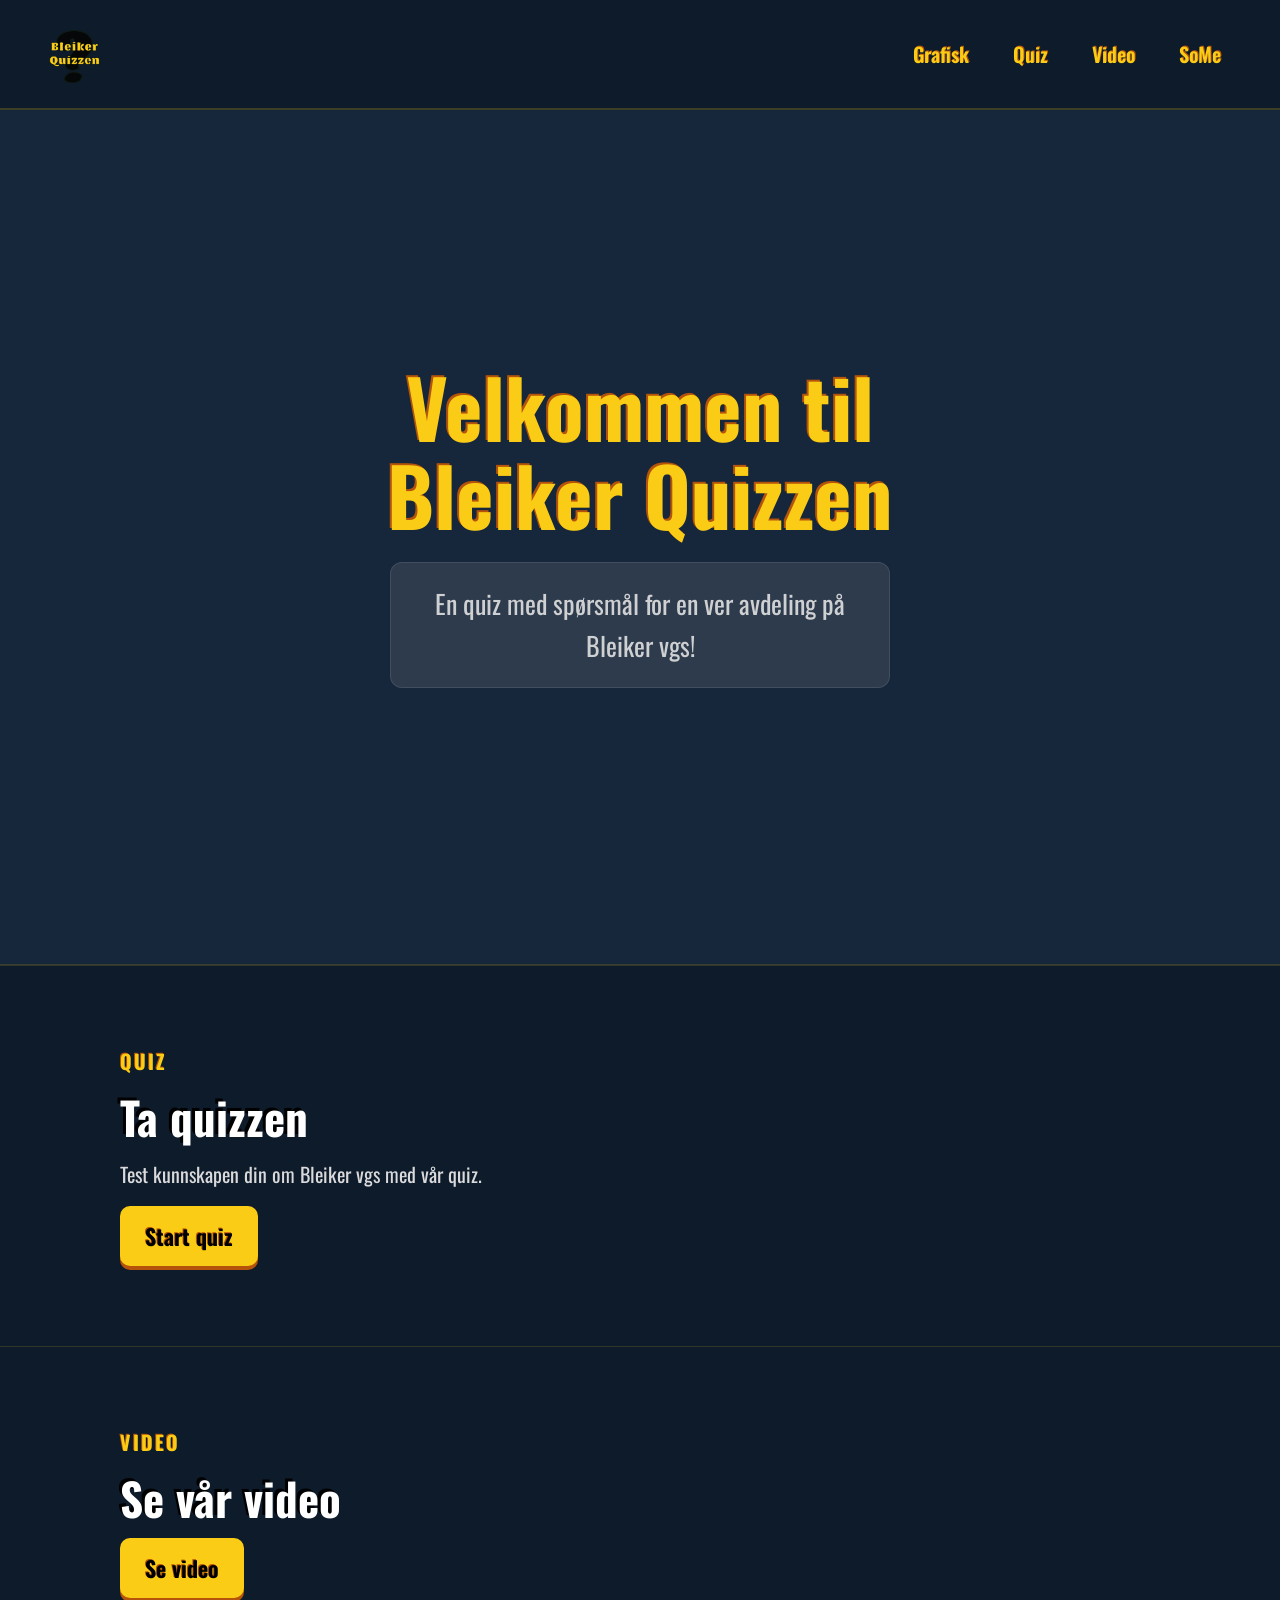
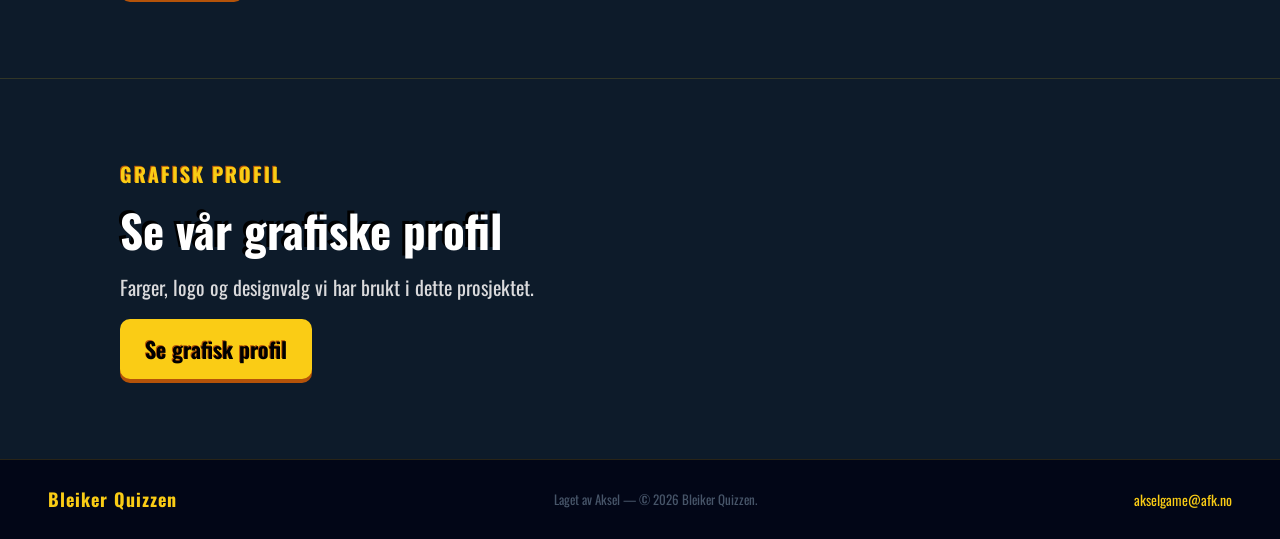
<file: index.html>
<!DOCTYPE html>
<html lang="en">
<head>
  <meta charset="UTF-8">
  <meta name="viewport" content="width=device-width, initial-scale=1.0">
  <title>Bleiker Quizzen</title>
  <link href="https://fonts.googleapis.com/css2?family=Oswald:wght@400;600;700&display=swap" rel="stylesheet">
  <link rel="stylesheet" href="./css/main.css">
</head>
<body>

<nav class="navbar">
  <img src="./img/logoo.png" class="logo">
  <a href="/BleikerQuizzen/index.html"></a>
  <div class="nav-links">
<div class="nav-links">
  <a href="html/grafisk.html">Grafisk</a>
  <a href="html/quiz.html">Quiz</a>
  <a href="html/video.html">Video</a>
  <a href="html/some.html">SoMe</a>
</div>
  </div>
</nav>

<section class="hero">
  <h1>Velkommen til<br>Bleiker Quizzen</h1>
  <div class="card">
    En quiz med spørsmål for en ver avdeling på Bleiker vgs!
  </div>
  <div class="buttons">

  </div>
</section>

<section class="promo-section">

  <div class="promo-card">
    <div class="promo-text">
      <span class="promo-tag">Quiz</span>
      <h2>Ta quizzen</h2>
      <p>Test kunnskapen din om Bleiker vgs med vår quiz.</p>
      <a href="./html/quiz.html"><button class="promo-btn">Start quiz</button></a>
    </div>
  </div>

  <div class="promo-card">
    <div class="promo-icon"></div>
    <div class="promo-text">
      <span class="promo-tag">Video</span>
      <h2>Se vår video</h2>
      <a href="./html/video.html"><button class="promo-btn">Se video</button></a>
    </div>
  </div>

  <div class="promo-card">
    <div class="promo-text">
      <span class="promo-tag">Grafisk profil</span>
      <h2>Se vår grafiske profil</h2>
      <p>Farger, logo og designvalg vi har brukt i dette prosjektet.</p>
      <a href="./html/grafisk.html"><button class="promo-btn">Se grafisk profil</button></a>
    </div>
  </div>

</section>

<footer class="footer">
  <div class="footer-left">

    <span class="footer-brand">Bleiker Quizzen</span>
  </div>
  <p class="footer-copy">Laget av Aksel — © 2026 Bleiker Quizzen.</p>
  <div class="footer-right">
    <a href="mailto:akselgame@afk.no">akselgame@afk.no</a>
  </div>
</footer>

</body>
</file>
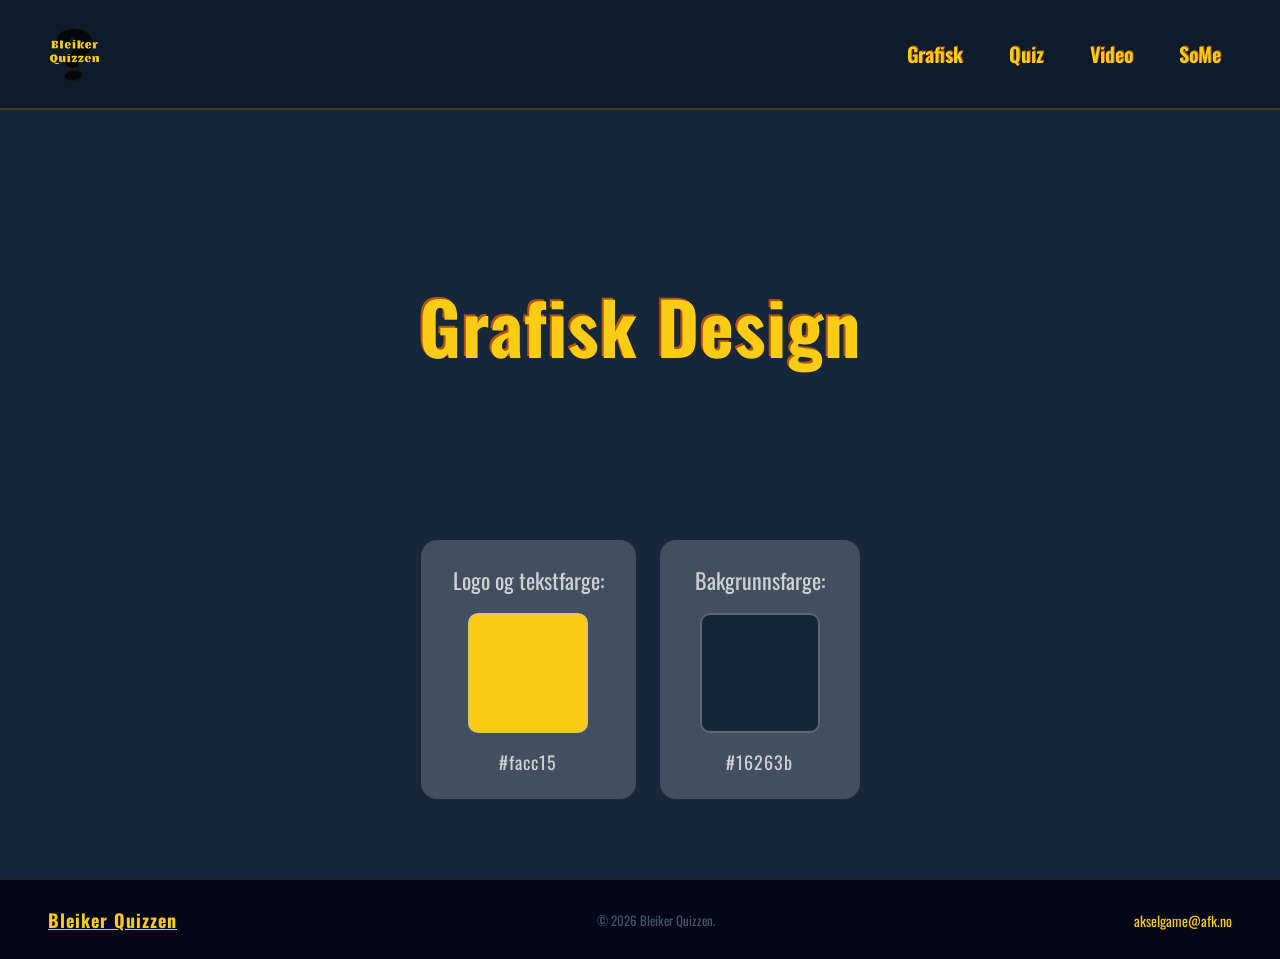
<file: html/grafisk.html>
<!DOCTYPE html>
<html lang="no">
<head>
  <meta charset="UTF-8">
  <meta name="viewport" content="width=device-width, initial-scale=1.0">
  <title>Grafisk</title>
  <link href="https://fonts.googleapis.com/css2?family=Oswald:wght@400;600;700&display=swap" rel="stylesheet">
  <link rel="stylesheet" href="../css/grafisk.css">
</head>
<body>
 
  <nav class="navbar">
    <a href="../index.html">
      <img src="../img/logoo.png" class="logo" alt="logo">
    </a>
    <div class="nav-links">
      <a href="../html/grafisk.html">Grafisk</a>
      <a href="../html/quiz.html">Quiz</a>
      <a href="../html/video.html">Video</a>
      <a href="../html/some.html">SoMe</a>
    </div>
  </nav>
 
  <section class="hero">
    <h1>Grafisk Design</h1>
  </section>
 
  <div class="color-section">
    <div class="color-card">
      <p>Logo og tekstfarge:</p>
      <div class="color-box" style="background: #facc15;"></div>
      <span class="color-hex">#facc15</span>
    </div>
    <div class="color-card">
      <p>Bakgrunnsfarge:</p>
      <div class="color-box" style="background: #16263b;"></div>
      <span class="color-hex">#16263b</span>
    </div>
  </div>
 
  <footer class="footer">
    <div class="footer-left">
      <a class="footer-brand" href="../index.html">Bleiker Quizzen</a>
    </div>
    <p class="footer-copy">© 2026 Bleiker Quizzen.</p>
    <div class="footer-right">
      <a href="mailto:akselgame@afk.no">akselgame@afk.no</a>
    </div>
  </footer>
 
</body>
</html>
</file>
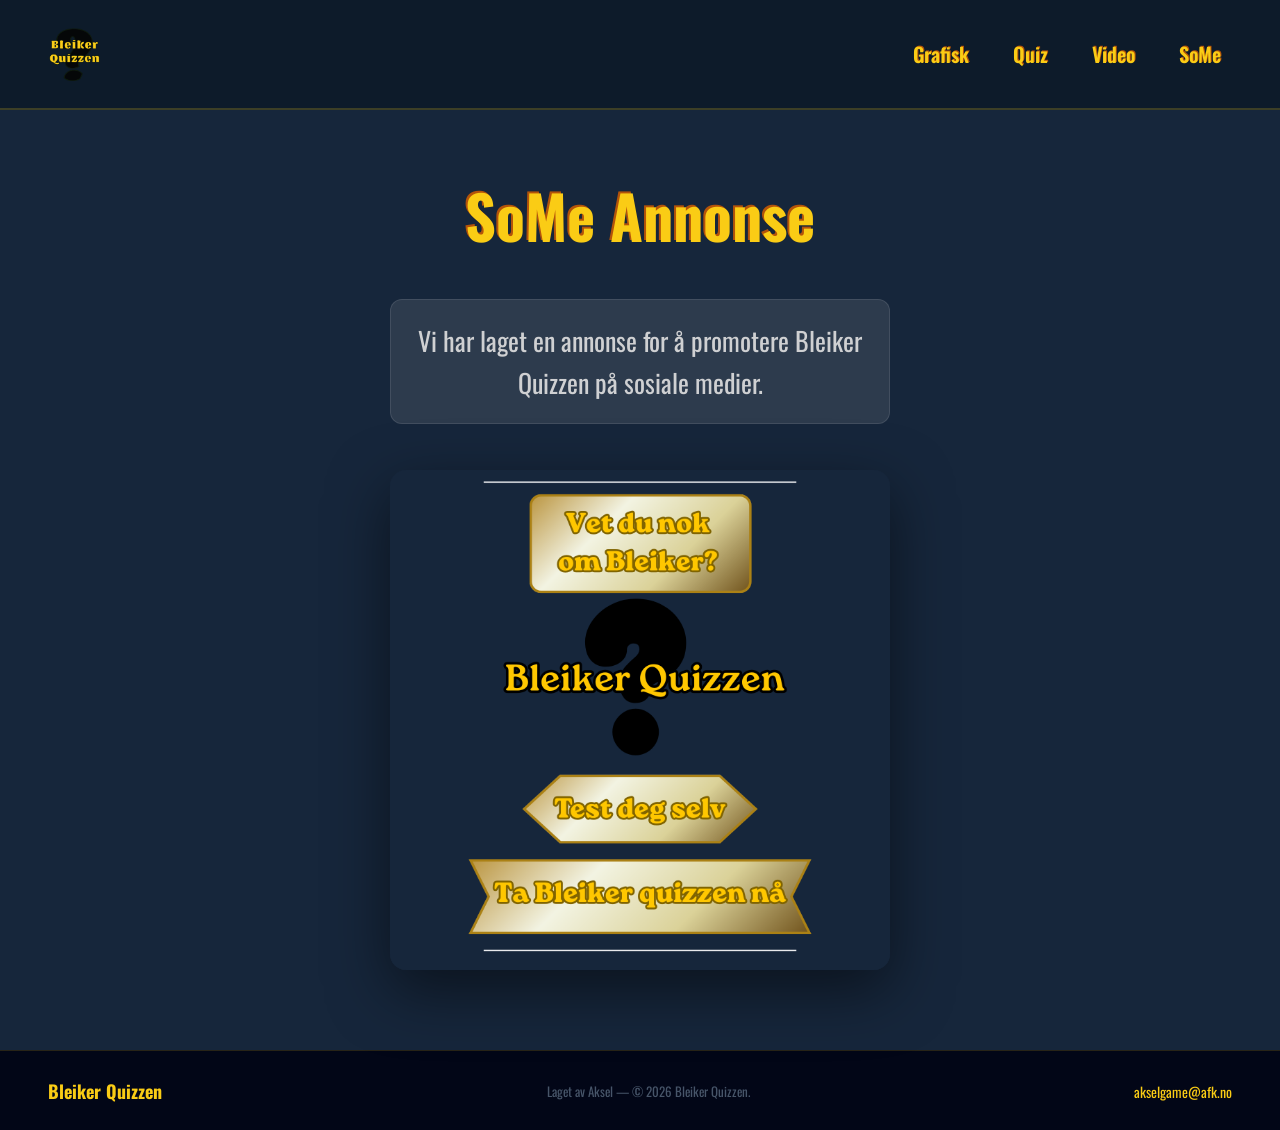
<file: html/some.html>
<!DOCTYPE html>
<html lang="no">
<head>
  <meta charset="UTF-8">
  <meta name="viewport" content="width=device-width, initial-scale=1.0">
  <title>SoMe - Bleiker Quizzen</title>
  <link href="https://fonts.googleapis.com/css2?family=Oswald:wght@400;600;700&display=swap" rel="stylesheet">
  <link rel="stylesheet" href="../css/some.css">
</head>
<body>
 
  <nav class="navbar">
    <a href="../index.html">
      <img src="../img/logoo.png" class="logo" alt="logo">
    </a>
    <div class="nav-links">
      <a href="../html/grafisk.html">Grafisk</a>
      <a href="../html/quiz.html">Quiz</a>
      <a href="../html/video.html">Video</a>
      <a href="../html/some.html">SoMe</a>
    </div>
  </nav>
 
  <section class="hero">
    <h1>SoMe Annonse</h1>
    <p>Vi har laget en annonse for å promotere Bleiker Quizzen på sosiale medier.</p>
  </section>
 
  <section class="poster-section">
    <img src="../img/some-plakat.png" alt="SoMe annonse" class="poster-img">
  </section>
 
  <footer class="footer">
    <div class="footer-left">
      <span class="footer-brand">Bleiker Quizzen</span>
    </div>
    <p class="footer-copy">Laget av Aksel — © 2026 Bleiker Quizzen.</p>
    <div class="footer-right">
      <a href="mailto:akselgame@afk.no">akselgame@afk.no</a>
    </div>
  </footer>
 
</body>
</html>
</file>
<file: css/main.css>
* {
  margin: 0;
  padding: 0;
  box-sizing: border-box;
}

body {
  font-family: 'Oswald', sans-serif;
  min-height: 100vh;
  background: #16263b;
}

.navbar {
  display: flex;
  justify-content: space-between;
  align-items: center;
  padding: 10px 40px;
  background: #0d1b2a;
  border-bottom: 2px solid rgba(250,204,21,0.2);
  height: 110px;
}

.logo {
  height: 100px;
  width: auto;
  cursor: pointer;
  margin-top: 40px;
}

.nav-links {
  display: flex;
  gap: 6px;
}
 
.nav-links a {
  text-decoration: none;
  color: #facc15;
  font-size: 20px;
  font-weight: 600;
  padding: 8px 18px;
  border-radius: 8px;
  border: 1.5px solid transparent;
  transition: 0.2s;
  text-shadow: 1px -1px 0 #b45309;
}

.nav-links a:hover {
  background: rgba(250,204,21,0.1);
  border-color: rgba(250,204,21,0.3);
}

.hero {
  min-height: 95vh;
  display: flex;
  flex-direction: column;
  align-items: center;
  justify-content: center;
  text-align: center;
  padding: 60px 40px;
  gap: 24px;
  border-bottom: 1px solid rgba(250,204,21,0.15);
}

h1 {
  color: #facc15;
  font-size: 80px;
    text-shadow: -2px -2px 0 #b45309;
  line-height: 1.1;
}

.card {
  display: flex;
  align-items: center;
  background: rgba(199, 199, 199, 0.128);
  padding: 20px 25px;
  border-radius: 12px;
  border: 1.3px solid rgba(255, 255, 255, 0.1);
  color: #cfd0d2;
  font-size: 26px;
  line-height: 1.6;
  max-width: 500px;
}

.buttons {
  display: flex;
  gap: 12px;
}

.buttons a {
  text-decoration: none;
}

.buttons button {
  background: #facc15;
  border: none;
  padding: 14px 32px;
  border-radius: 10px;
  font-weight: 700;
  font-size: 18px;
  cursor: pointer;
  font-family: 'Oswald', sans-serif;
  transition: 0.15s;
  box-shadow: 0 4px 0 #b45309;
}

.buttons button:hover {
  transform: translateY(-3px);
}

.promo-section {
  display: flex;
  flex-direction: column;
  background: #0d1b2a;
}

.promo-card {
  display: flex;
  align-items: center;
  justify-content: space-between;
  padding: 80px 120px;
  gap: 60px;
  border-top: 1px solid rgba(250,204,21,0.15);
}

.promo-card:nth-child(even) {
  flex-direction: row-reverse;
}

.promo-text {
  display: flex;
  flex-direction: column;
  gap: 16px;
  max-width: 500px;
}

.promo-tag {
  color: #facc15;
  font-size: 20px;
  font-weight: 700;
  letter-spacing: 2px;
  text-transform: uppercase;
  text-shadow: -1.2px -1.2px 0.5px #b45309;
}

.promo-text h2 {
  font-size: 45px;
  color: #fff;
  font-weight: 700;
  line-height: 1.1;
  text-shadow: -3.5px -3.5px 0 #000000;
}

.promo-text p {
  color: #dadadc;
  font-size: 20px;
  line-height: 1.6;
}

.promo-btn {
  background: #facc15;
  border: none;
  padding: 14px 25px;
  border-radius: 10px;
  font-weight: 700;
  font-size: 22px;
  cursor: pointer;
  font-family: 'Oswald', sans-serif;
  transition: 0.15s;
  width: fit-content;
  box-shadow: 0 4px 0 #b45309;
  text-shadow: -0.7px -0.7px 0 #b45309;
}

.promo-btn:hover {
  transform: translateY(-3px);
}

.footer {
  background: #020617;
  display: flex;
  align-items: center;
  justify-content: space-between;
  padding: 20px 48px;
  border-top: 1px solid rgba(250,204,21,0.15);
  height: 80px;
}

.footer-left {
  display: flex;
  align-items: center;
  gap: 12px;
}

.footer-logo {
  height: 40px;
  width: auto;
  opacity: 0.85;
}

.footer-brand {
  color: #facc15;
  font-size: 18px;
  font-weight: 700;
  letter-spacing: 1px;
}

.footer-copy {
  color: #475569;
  font-size: 13px;
}

.footer-right a {
  color: #facc15;
  font-size: 14px;
  text-decoration: none;
}

.footer-right a:hover {
  text-decoration: underline;
} 

@media (max-width: 600px) {
  h1 {
    font-size: 48px;
  }
  .promo-card {
    padding: 40px 24px;
    flex-direction: column;
  }
}
</file>
<file: css/grafisk.css>
* {
  margin: 0;
  padding: 0;
  box-sizing: border-box;
}
 
body {
  font-family: 'Oswald', sans-serif;
  min-height: 100vh;
  background: #16263b;
  color: white;
  display: flex;
  flex-direction: column;
}
 
main, section, .hero, .color-section {
  flex: 1;
}
 
.navbar {
  display: flex;
  justify-content: space-between;
  align-items: center;
  padding: 10px 40px;
  background: #0d1b2a;
  border-bottom: 2px solid rgba(250,204,21,0.2);
  height: 110px;
}
 
.logo {
  height: 100px;
  width: auto;
  cursor: pointer;
  margin-top: 40px;
}
 
.nav-links {
  display: flex;
  gap: 8px;
}
 
.nav-links a {
  text-decoration: none;
  color: #facc15;
  font-size: 20px;
  font-weight: 600;
  padding: 8px 18px;
  border-radius: 8px;
  border: 1.5px solid transparent;
  transition: 0.2s;
  text-shadow: 1px -1px 0 #b45309;
}
 
.nav-links a:hover {
  background: rgba(250,204,21,0.1);
  border-color: rgba(250,204,21,0.3);
}
 
.hero {
  min-height: calc(60vh - 110px);
  display: flex;
  flex-direction: column;
  align-items: center;
  justify-content: center;
  padding: 60px 40px;
  text-align: center;
  gap: 16px;
}
 
.hero h1 {
  font-size: 72px;
  color: #facc15;
  text-shadow: -2px -2px 0 #b45309;
  letter-spacing: 1px;
}
 
.hero p {
  color: #94a3b8;
  font-size: 18px;
  max-width: 500px;
}
 
.color-section {
  display: flex;
  gap: 24px;
  flex-wrap: wrap;
  justify-content: center;
  padding: 0 40px 80px 40px;
}
 
.color-card {
  background: #ebebeb35;
  border-radius: 16px;
  padding: 24px 32px;
  display: flex;
  flex-direction: column;
  align-items: center;
  gap: 16px;
  min-width: 200px;
}
 
.color-card p {
  color: #cfd0d2;
  font-size: 22px;
  text-align: center;
  line-height: 1.5;
}
 
.color-card img {
  width: 120px;
  height: 120px;
  border-radius: 10px;
  object-fit: cover;
  border: 2px solid rgb(201, 201, 201);
}
 
.color-box {
  width: 120px;
  height: 120px;
  border-radius: 10px;
  border: 2px solid rgba(188, 188, 188, 0.419);
}
 
.color-hex {
  font-size: 18px;
  color: #cfd0d2;
  letter-spacing: 1px;
}
 
.footer {
  background: #020617;
  display: flex;
  align-items: center;
  justify-content: space-between;
  padding: 20px 48px;
  border-top: 1px solid rgba(250,204,21,0.15);
  height: 80px;
}
 
.footer-left {
  display: flex;
  align-items: center;
  gap: 12px;
}
 
.footer-logo {
  height: 40px;
  width: auto;
  opacity: 0.85;
}
 
.footer-brand {
  color: #facc15;
  font-size: 18px;
  font-weight: 700;
  letter-spacing: 1px;
}
 
.footer-copy {
  color: #475569;
  font-size: 13px;
}
 
.footer-right a {
  color: #facc15;
  font-size: 14px;
  text-decoration: none;
}
 
.footer-right a:hover {
  text-decoration: underline;
}
</file>
<file: css/some.css>
* {
  margin: 0;
  padding: 0;
  box-sizing: border-box;
}
 
body {
  font-family: 'Oswald', sans-serif;
  min-height: 100vh;
  background: #16263b;
  color: white;
}
 
.navbar {
  display: flex;
  justify-content: space-between;
  align-items: center;
  padding: 10px 40px;
  background: #0d1b2a;
  border-bottom: 2px solid rgba(250,204,21,0.2);
  height: 110px;
}
 
.logo {
  height: 100px;
  width: auto;
  cursor: pointer;
  margin-top: 40px;
}
 
.nav-links {
  display: flex;
  gap: 6px;
}
 
.nav-links a {
  text-decoration: none;
  color: #facc15;
  font-size: 20px;
  font-weight: 600;
  padding: 8px 18px;
  border-radius: 8px;
  border: 1.5px solid transparent;
  transition: 0.2s;
  text-shadow: 1px -1px 0 #b45309;
}
 
.nav-links a:hover {
  background: rgba(250,204,21,0.1);
  border-color: rgba(250,204,21,0.3);
}
 
.hero {
  text-align: center;
  padding: 60px 40px 40px 40px;
}
 
.hero h1 {
  font-size: 60px;
  color: #facc15;
  text-shadow: -2px -2px 0 #b45309;
  margin-bottom: 14px;
}
 
.hero p {
  display: flex;
  align-items: center;
  background: rgba(199, 199, 199, 0.128);
  padding: 20px 25px;
  border-radius: 12px;
  border: 1px solid rgba(255, 255, 255, 0.1);
  color: #cfd0d2;
  font-size: 26px;
  line-height: 1.6;
  max-width: 500px;
  margin: 0 auto;
  margin-top: 40px;
  margin-bottom: -34px;
}
 
.poster-section {
  display: flex;
  justify-content: center;
  align-items: center;
  padding: 40px 20px 80px 20px;
}
 
.poster {
  position: relative;
  width: 410px;
  border-left:100px;
  height: 560px;
  border-radius: 24px;
  overflow: hidden;
  box-shadow: 0 30px 80px rgba(0,0,0,0.6), 0 0 60px rgba(250,204,21,0.1);
}
 
.poster-bg {
  position: absolute;
  inset: 0;
  background: linear-gradient(135deg, #0d1b2a 0%, #1e3a5f 50%, #0d1b2a 100%);
}
 
.poster-bg::before {
  content: '';
  position: absolute;
  top: -60px;
  right: -60px;
  width: 280px;
  height: 280px;
  border-radius: 50%;
  background: rgba(250,204,21,0.06);
  border: 2px solid rgba(250,204,21,0.12);
}
 
.poster-bg::after {
  content: '';
  position: absolute;
  bottom: -80px;
  left: -80px;
  width: 320px;
  height: 320px;
  border-radius: 50%;
  background: rgba(250,204,21,0.04);
  border: 1px solid rgba(250,204,21,0.08);
}
 
.poster-content {
  position: relative;
  z-index: 2;
  padding: 48px 40px;
  height: 100%;
  display: flex;
  flex-direction: column;
  justify-content: center;
  gap: 20px;
}
 
.poster-tag {
  font-size: 12px;
  color: #facc15;
  letter-spacing: 4px;
  font-weight: 700;
  text-transform: uppercase;
}
 
.poster-title {
  font-size: 56px;
  line-height: 1.0;
  color: white;
  text-shadow: 3px 3px 0 rgba(0,0,0,0.5);
}
 
.poster-title span {
  color: #facc15;
}
 
.poster-sub {
  font-size: 18px;
  color: #94a3b8;
  line-height: 1.5;
}
 
.poster-divider {
  width: 48px;
  height: 3px;
  background: #facc15;
  border-radius: 2px;
}
 
.poster-cta {
  display: flex;
  align-items: center;
  gap: 12px;
  background: #facc15;
  color: #0d1b2a;
  padding: 14px 24px;
  border-radius: 10px;
  width: fit-content;
  font-weight: 700;
  font-size: 18px;
}
 
.poster-arrow {
  font-size: 22px;
}
 
.poster-deco-circle {
  position: absolute;
  bottom: 40px;
  right: 40px;
  width: 60px;
  height: 60px;
  border-radius: 50%;
  border: 2px solid rgba(250,204,21,0.3);
}
 
.poster-deco-line {
  position: absolute;
  top: 0;
  left: 40px;
  width: 2px;
  height: 80px;
  background: linear-gradient(to bottom, transparent, rgba(250,204,21,0.4));
}
 
.footer {
  background: #020617;
  display: flex;
  align-items: center;
  justify-content: space-between;
  padding: 20px 48px;
  border-top: 1px solid rgba(250,204,21,0.15);
  height: 80px;
}
 
.footer-left {
  display: flex;
  align-items: center;
  gap: 12px;
}
 
.footer-logo {
  height: 40px;
  width: auto;
  opacity: 0.85;
}
 
.footer-brand {
  color: #facc15;
  font-size: 18px;
  font-weight: 700;
}
 
.footer-copy {
  color: #475569;
  font-size: 13px;
}
 
.footer-right a {
  color: #facc15;
  font-size: 14px;
  text-decoration: none;
}
 
.footer-right a:hover {
  text-decoration: underline;
}
 
.poster-img {
  max-width: 500px;
  width: 100%;
  border-radius: 16px;
  box-shadow: 0 20px 60px rgba(0,0,0,0.5);
}
</file>
